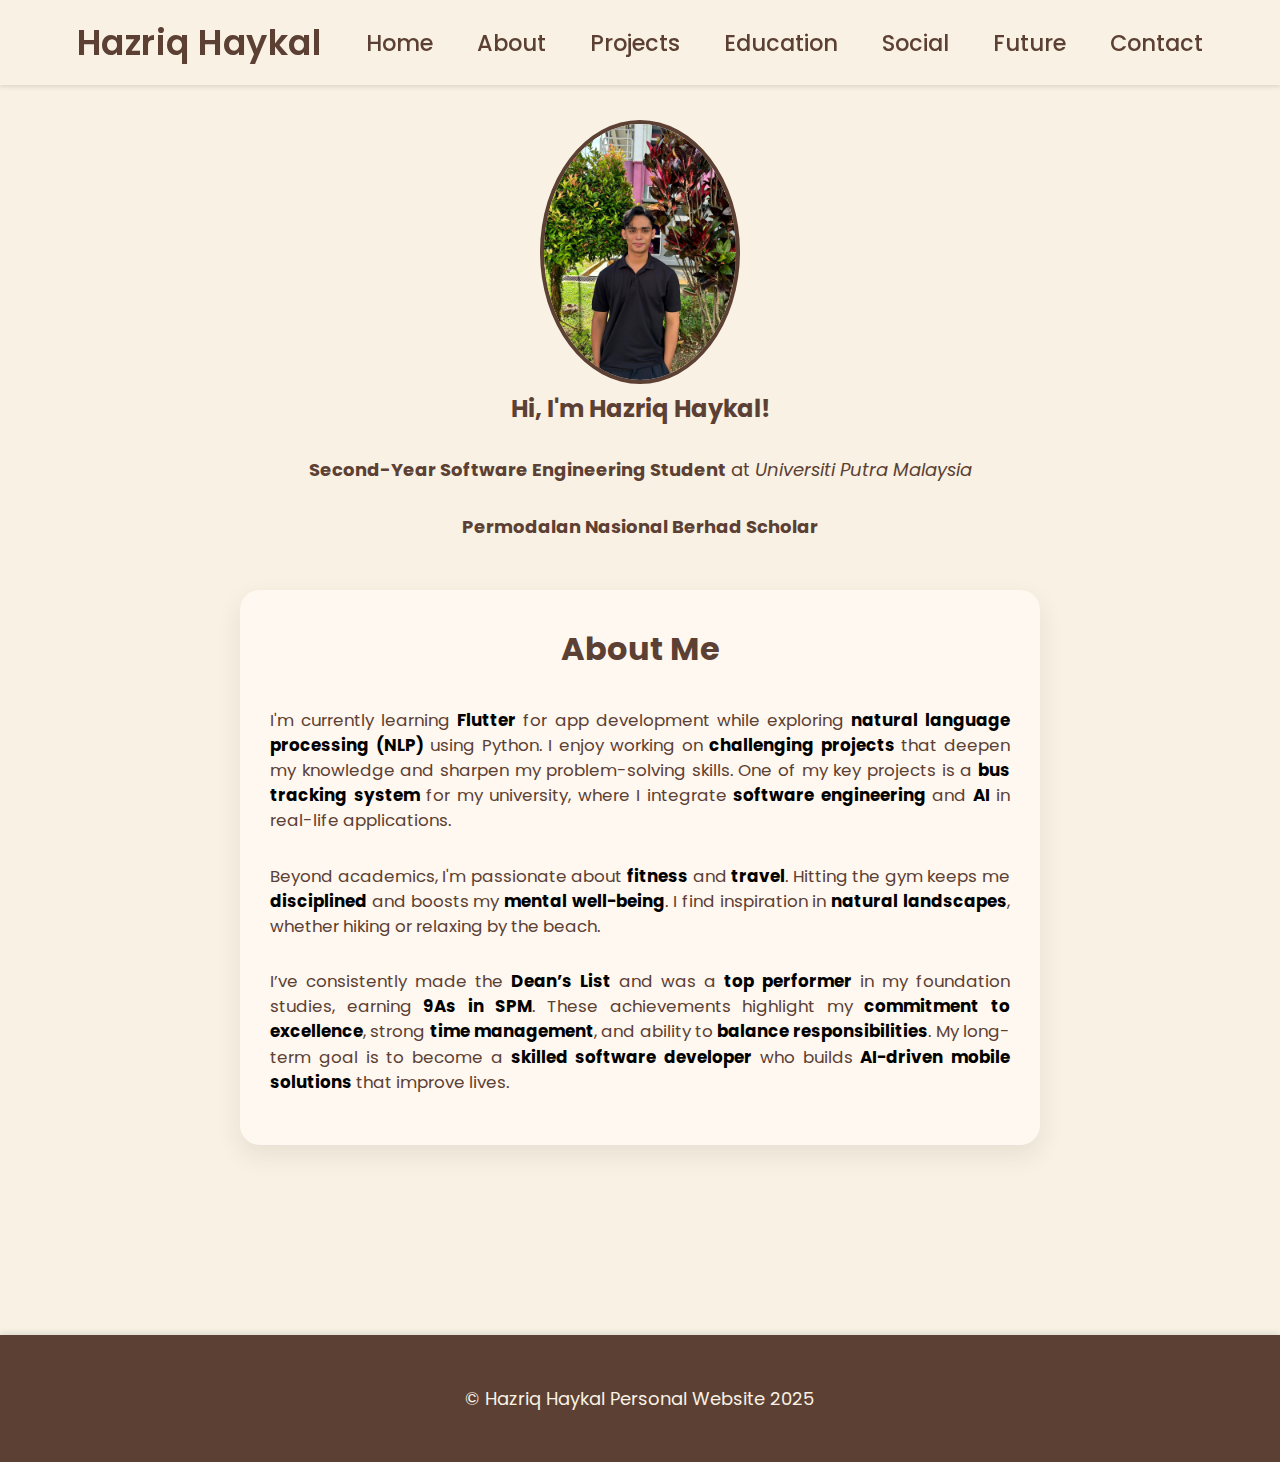
<file: index.html>
<!DOCTYPE html>
<html lang="en">
<head>
    <meta charset="UTF-8">
    <meta name="viewport" content="width=device-width, initial-scale=1.0">
    <title>Hazriq Haykal Portfolio</title>
    <link rel="stylesheet" href="styles.css">
    <link href="https://fonts.googleapis.com/css2?family=Poppins&display=swap" rel="styles.css">
<style>
    img {
    width: 200px;
    border-radius: 50%;
    margin-top: 20px;
    border: 4px solid #5c4033;
  }
  
</style>
</head>
<body>

    <header>
    <div class="logo">Hazriq Haykal</div>
    <nav>
        <a href="index.html">Home</a>
        <a href="about.html">About</a>
        <a href="Project.html">Projects</a>
        <a href="education.html">Education</a>
        <a href="social.html">Social</a>
        <a href="future.html">Future</a>
        <a href="contact.html">Contact</a>   
    </nav>
</header>
<div class="container">

    
    <img src="Hazriqpic.jpg" alt="Hazriq Haykal">
    <h2>Hi, I'm Hazriq Haykal!</h2>

    <p><strong>Second-Year Software Engineering Student</strong> at <em>Universiti Putra Malaysia</em></p>
    <p><strong>Permodalan Nasional Berhad Scholar</strong></p>
    <div class="about">
    <h3>About Me</h3>
    <p>I'm currently learning <em>Flutter</em> for app development while exploring <em>natural language processing (NLP)</em> using Python. I enjoy working on <em>challenging projects</em> that deepen my knowledge and sharpen my problem-solving skills. One of my key projects is a <em>bus tracking system</em> for my university, where I integrate <em>software engineering</em> and <em>AI</em> in real-life applications.</p>

    <p>Beyond academics, I'm passionate about <em>fitness</em> and <em>travel</em>. Hitting the gym keeps me <em>disciplined</em> and boosts my <em>mental well-being</em>. I find inspiration in <em>natural landscapes</em>, whether hiking or relaxing by the beach.</p>

    <p>I’ve consistently made the <em>Dean’s List</em> and was a <em>top performer</em> in my foundation studies, earning <em>9As in SPM</em>. These achievements highlight my <em>commitment to excellence</em>, strong <em>time management</em>, and ability to <em>balance responsibilities</em>. My long-term goal is to become a <em>skilled software developer</em> who builds <em>AI-driven mobile solutions</em> that improve lives.</p>
</div>
</div>

    <footer class="footer">
        <p>© Hazriq Haykal Personal Website 2025</p>
    </footer>

</body>
</html>
</file>
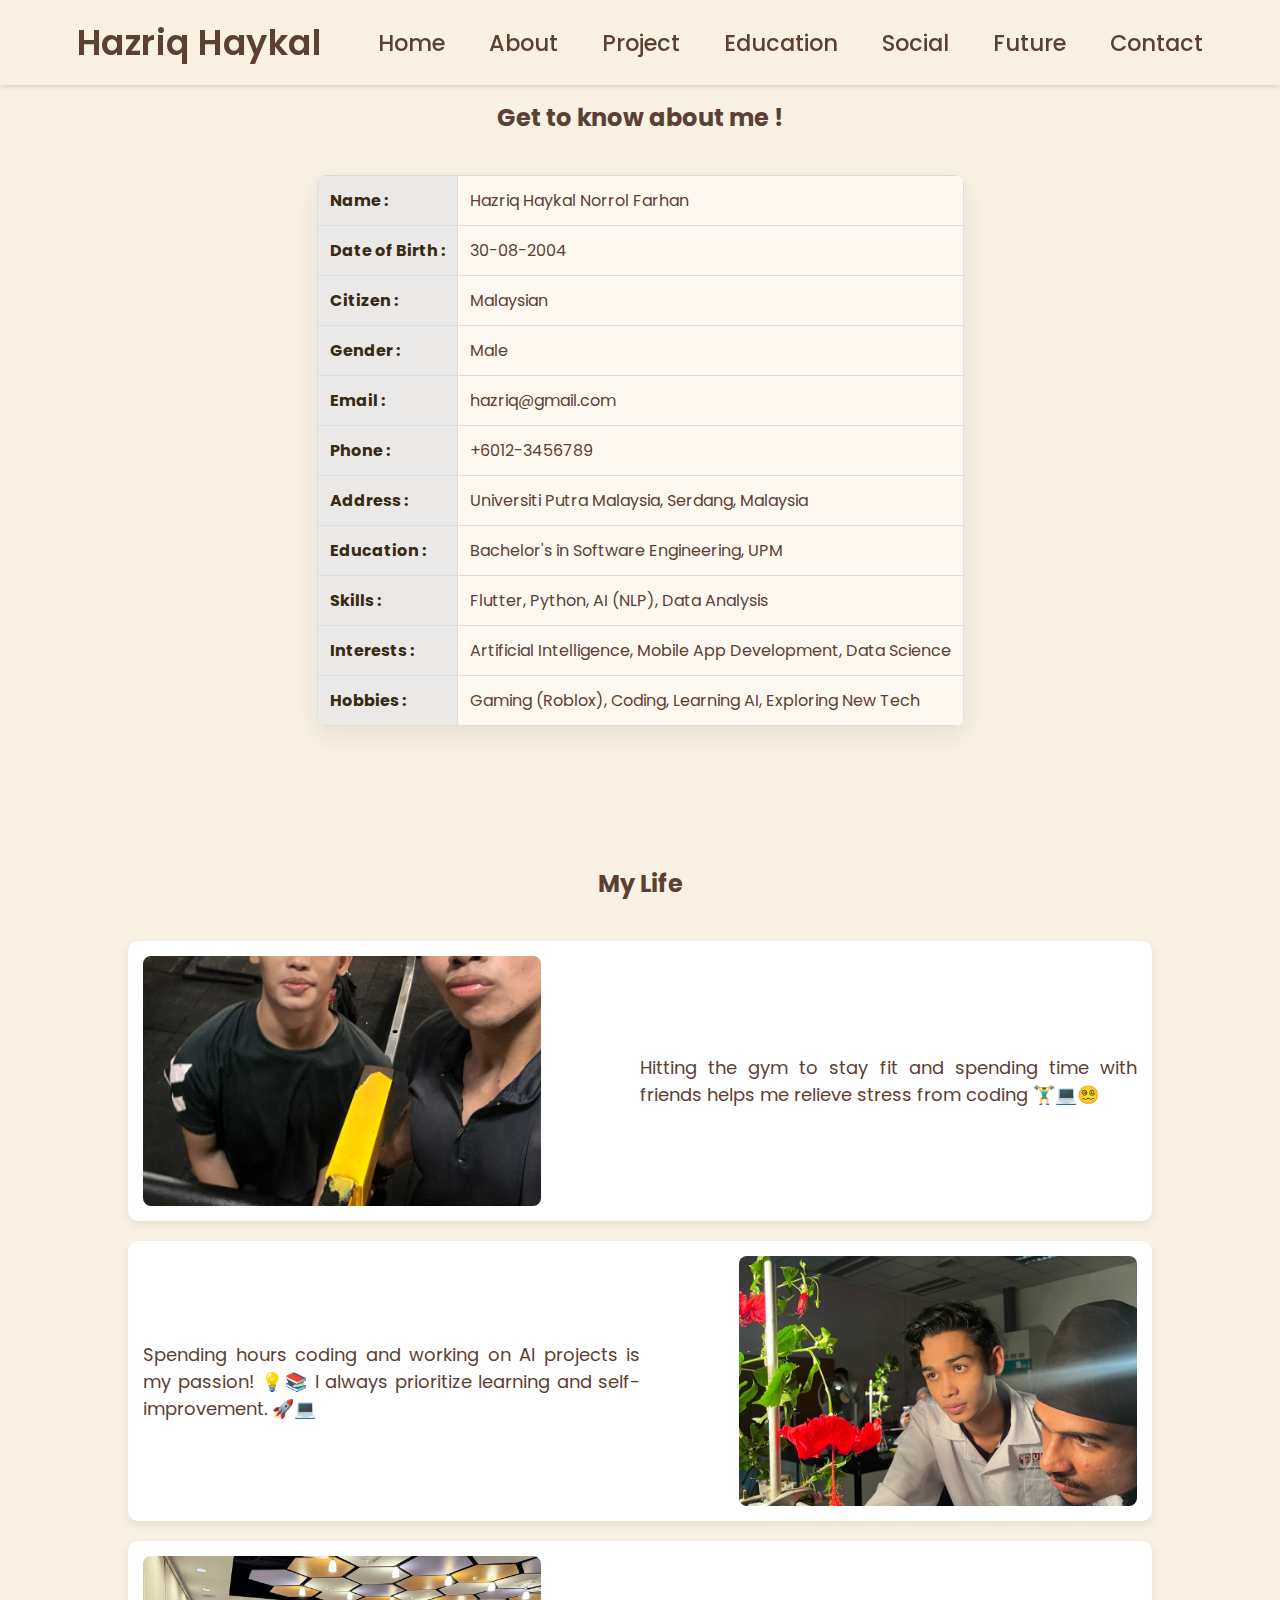
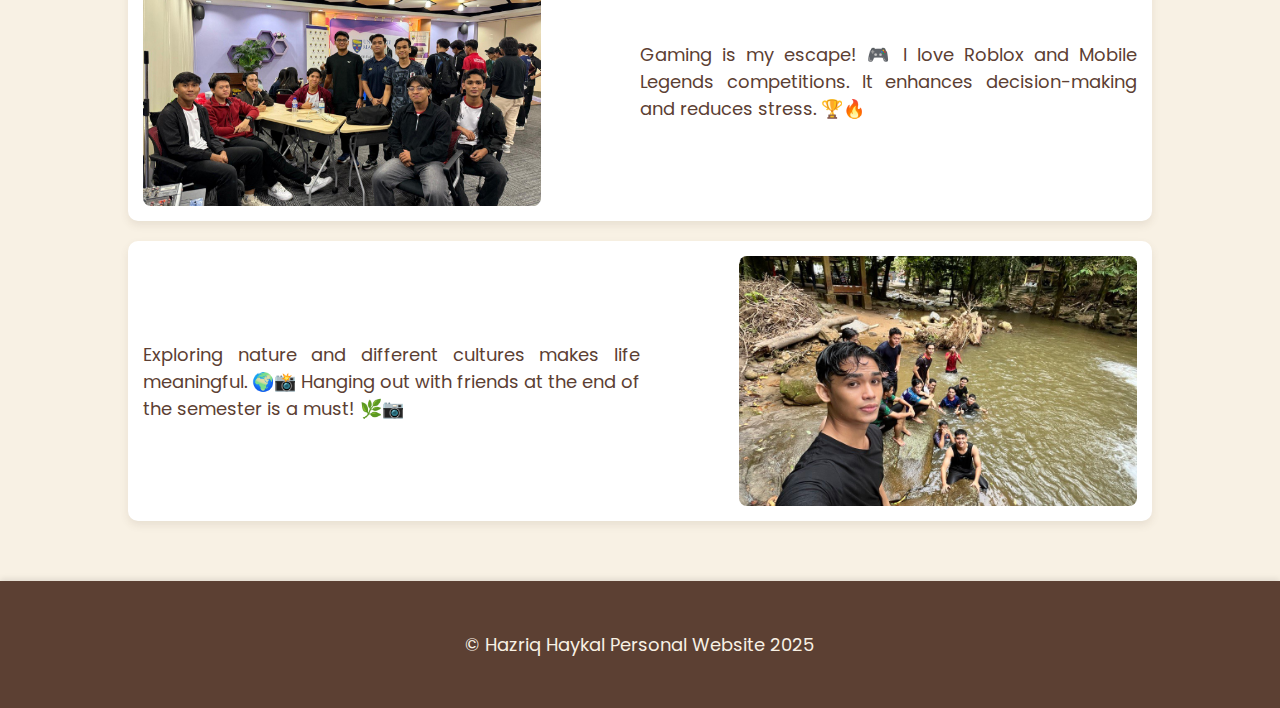
<file: about.html>
<!DOCTYPE html>
<html lang="en">
<head>
    <meta charset="UTF-8">
    <meta name="viewport" content="width=device-width, initial-scale=1.0">
    <title>About</title>
    <link rel="stylesheet" href="styles.css">
    <link href="https://fonts.googleapis.com/css2?family=Poppins&display=swap" rel="stylesheet">

</head>

<header>
    <a href="index.html" class="logo">Hazriq Haykal</a>
    <nav>
            <a href="index.html">Home</a>
            <a href="about.html">About</a>
            <a href="Project.html">Project</a>
            <a href="education.html">Education</a>
            <a href="Experiences.html">Social</a>
            <a href="future.html">Future</a>
            <a href="contact.html">Contact</a>  
    </nav>
</header>

<div class="container">
    <h2>Get to know about me !</h2>
<table>
    <tr><th>Name :</th><td>Hazriq Haykal Norrol Farhan</td></tr>
    <tr><th>Date of Birth :</th><td>30-08-2004</td></tr>
    <tr><th>Citizen :</th><td>Malaysian</td></tr>
    <tr><th>Gender :</th><td>Male</td></tr>
    <tr><th>Email :</th><td>hazriq@gmail.com</td></tr>
    <tr><th>Phone :</th><td>+6012-3456789</td></tr>
    <tr><th>Address :</th><td>Universiti Putra Malaysia, Serdang, Malaysia</td></tr>
    <tr><th>Education :</th><td>Bachelor's in Software Engineering, UPM</td></tr>
    <tr><th>Skills :</th><td>Flutter, Python, AI (NLP), Data Analysis</td></tr>
    <tr><th>Interests :</th><td>Artificial Intelligence, Mobile App Development, Data Science</td></tr>
    <tr><th>Hobbies :</th><td>Gaming (Roblox), Coding, Learning AI, Exploring New Tech</td></tr>
</table>
</div>
<h2>My Life</h2>
<div class="life-section">
    <div class="life-item">
        <img src="gym.jpg" alt="Workout" width="400" height="250">
        <p>Hitting the gym to stay fit and spending time with friends helps me relieve stress from coding 🏋️‍♂️💻😵‍💫</p>
    </div>
    <div class="life-item">
        <img src="studying.jpg" alt="Coding" width="300" height="250">
        <p>Spending hours coding and working on AI projects is my passion! 💡📚 I always prioritize learning and self-improvement. 🚀💻</p>
    </div>
    <div class="life-item">
        <img src="gaming.jpg" alt="Gaming" width="300" height="250">
        <p>Gaming is my escape! 🎮 I love Roblox and Mobile Legends competitions. It enhances decision-making and reduces stress. 🏆🔥</p>
    </div>
    <div class="life-item">
        <img src="travel.jpg" alt="Travel" width="300" height="250">
        <p>Exploring nature and different cultures makes life meaningful. 🌍📸 Hanging out with friends at the end of the semester is a must! 🌿📷</p>
    </div>
</div>

<footer class="footer">
    <p>© Hazriq Haykal Personal Website 2025</p>
</footer>

</body>
</html>
</file>
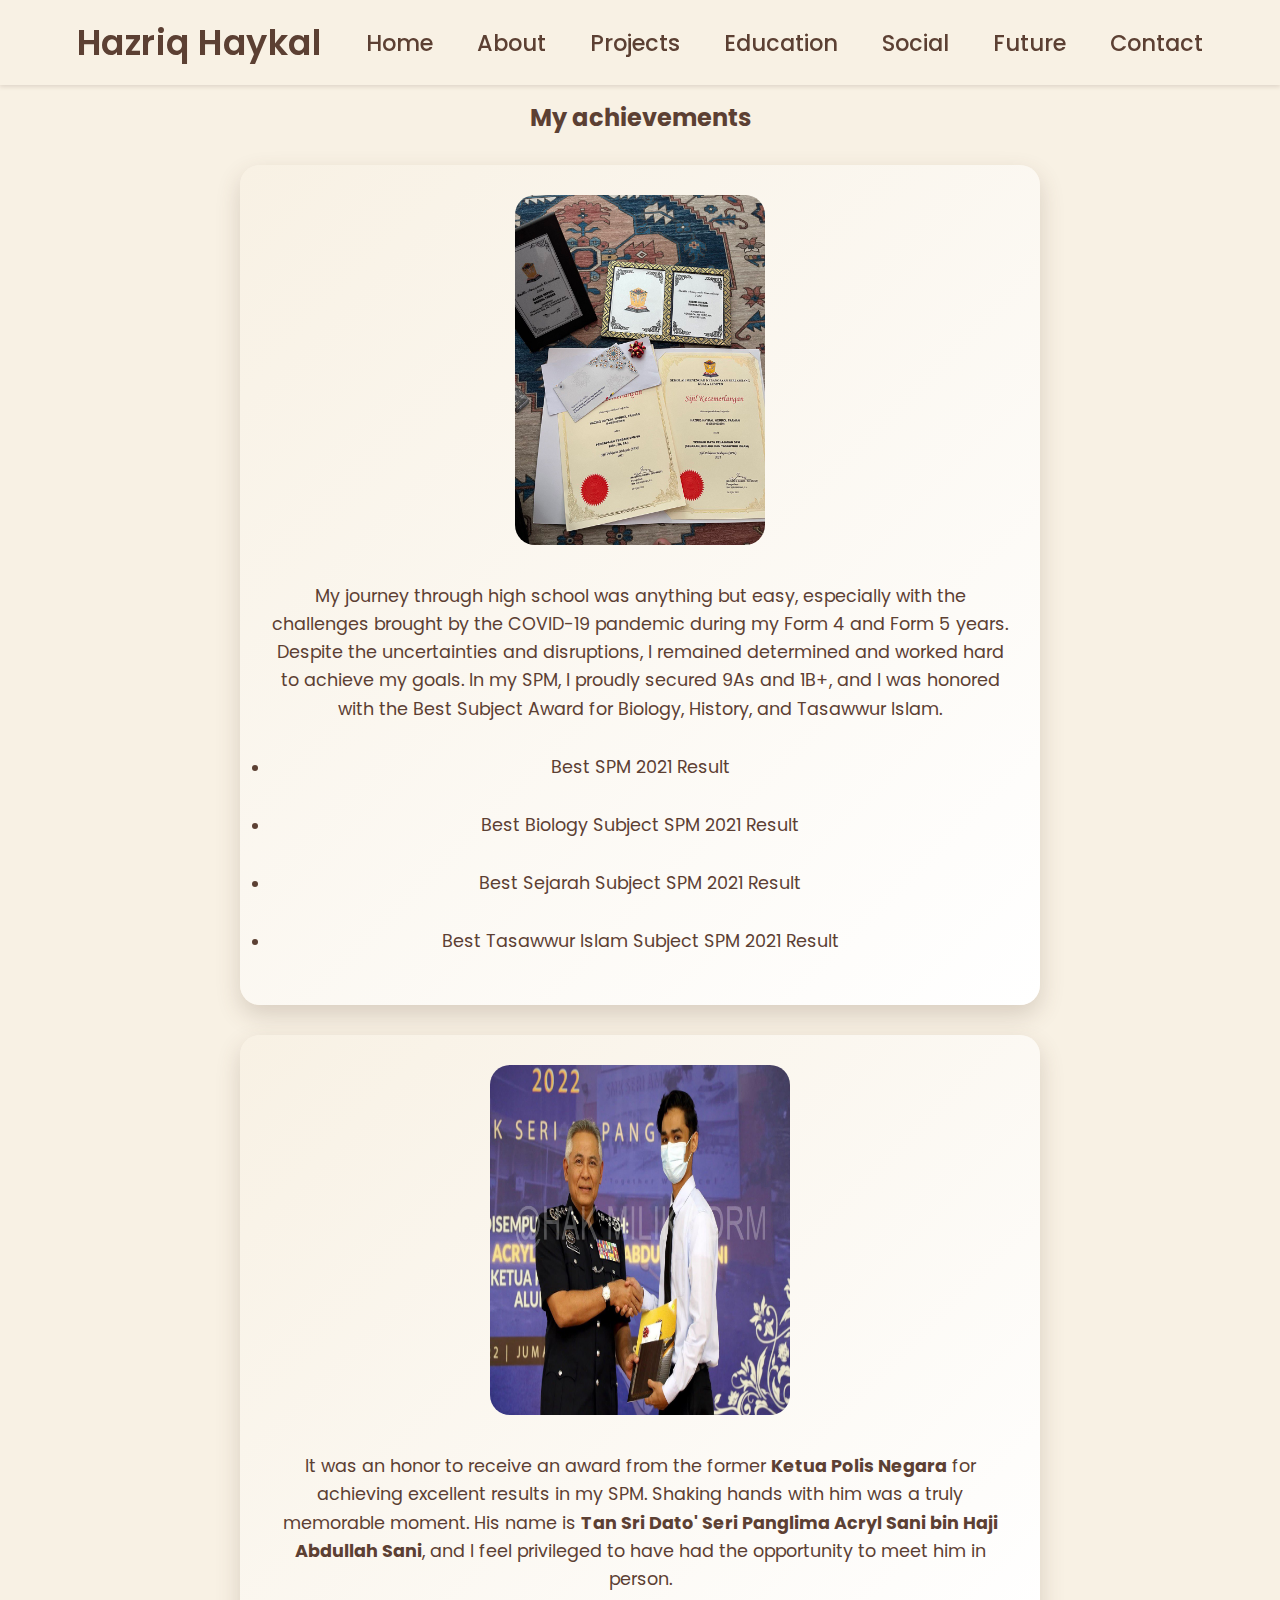
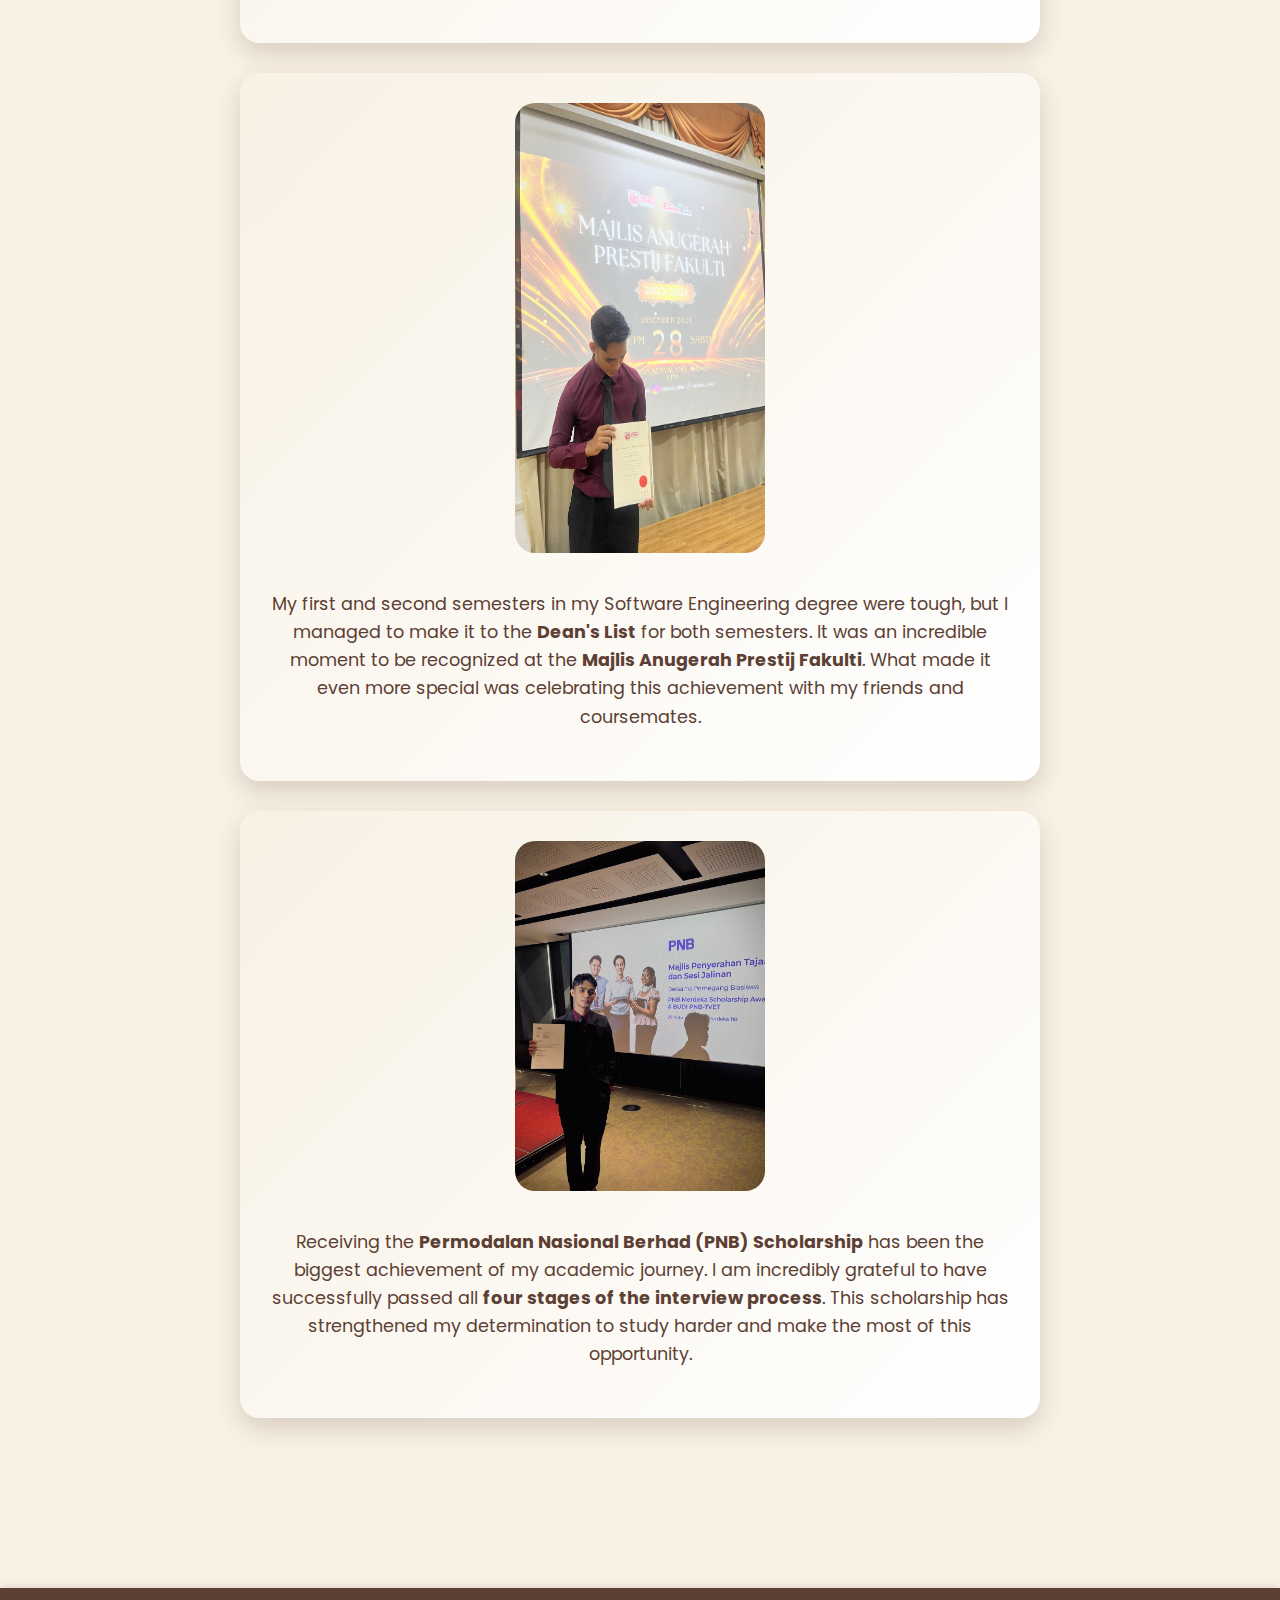
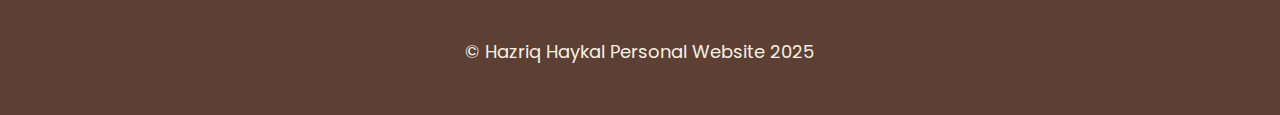
<file: Achievement.html>
<!DOCTYPE html>
<html lang="en">
<head>
  <meta charset="UTF-8" />
  <meta name="viewport" content="width=device-width, initial-scale=1.0" />
  <title>Achievement</title>
  <link href="https://fonts.googleapis.com/css2?family=Poppins:wght@300;400;500;600&display=swap" rel="stylesheet">
  <link rel="stylesheet" href="styles.css" />
</head>
<body>

  <header>
    <a href="index.html" class="logo">Hazriq Haykal</a>
    <nav>
      <a href="index.html">Home</a>
      <a href="about.html">About</a>
      <a href="Project.html">Projects</a>
      <a href="education.html">Education</a>
      <a href="social.html">Social</a>
      <a href="future.html">Future</a>
      <a href="contact.html">Contact</a>   
    </nav>
  </header>

  <div class="container">
    <h2>My achievements</h2>
    <div class="future">
      <img src="spm.jg.jpg" width="250" height="350" alt="Spm" />
      <p>My journey through high school was anything but easy, especially with the challenges brought by the COVID-19 pandemic during my Form 4 and Form 5 years. Despite the uncertainties and disruptions, I remained determined and worked hard to achieve my goals. In my SPM, I proudly secured 9As and 1B+, and I was honored with the Best Subject Award for Biology, History, and Tasawwur Islam.</p>
      <ul>
        <li><p>Best SPM 2021 Result</p></li>
        <li><p>Best Biology Subject SPM 2021 Result</p></li>
        <li><p>Best Sejarah Subject SPM 2021 Result</p></li>
        <li><p>Best Tasawwur Islam Subject SPM 2021 Result</p></li>
      </ul>
    </div>

    <div class="future">
      <img src="polisspm.jpg" width="300" height="350" alt="Polis SPM" />
      <p>It was an honor to receive an award from the former <strong>Ketua Polis Negara</strong> for achieving excellent results in my SPM. Shaking hands with him was a truly memorable moment. His name is <strong>Tan Sri Dato' Seri Panglima Acryl Sani bin Haji Abdullah Sani</strong>, and I feel privileged to have had the opportunity to meet him in person.</p>
    </div>

    <div class="future">
      <img src="mpg.jpg" width="250" height="450" alt="MPG" />
      <p>My first and second semesters in my Software Engineering degree were tough, but I managed to make it to the <strong>Dean's List</strong> for both semesters. It was an incredible moment to be recognized at the <strong>Majlis Anugerah Prestij Fakulti</strong>. What made it even more special was celebrating this achievement with my friends and coursemates.</p>
    </div>

    <div class="future">
      <img src="pnb.jpg" width="250" height="350" alt="PNB" />
      <p>Receiving the <strong>Permodalan Nasional Berhad (PNB) Scholarship</strong> has been the biggest achievement of my academic journey. I am incredibly grateful to have successfully passed all <strong>four stages of the interview process</strong>. This scholarship has strengthened my determination to study harder and make the most of this opportunity.</p>
    </div>
  </div>

  <footer class="footer">
    <p>© Hazriq Haykal Personal Website 2025</p>
  </footer>

</body>
</html>
</file>
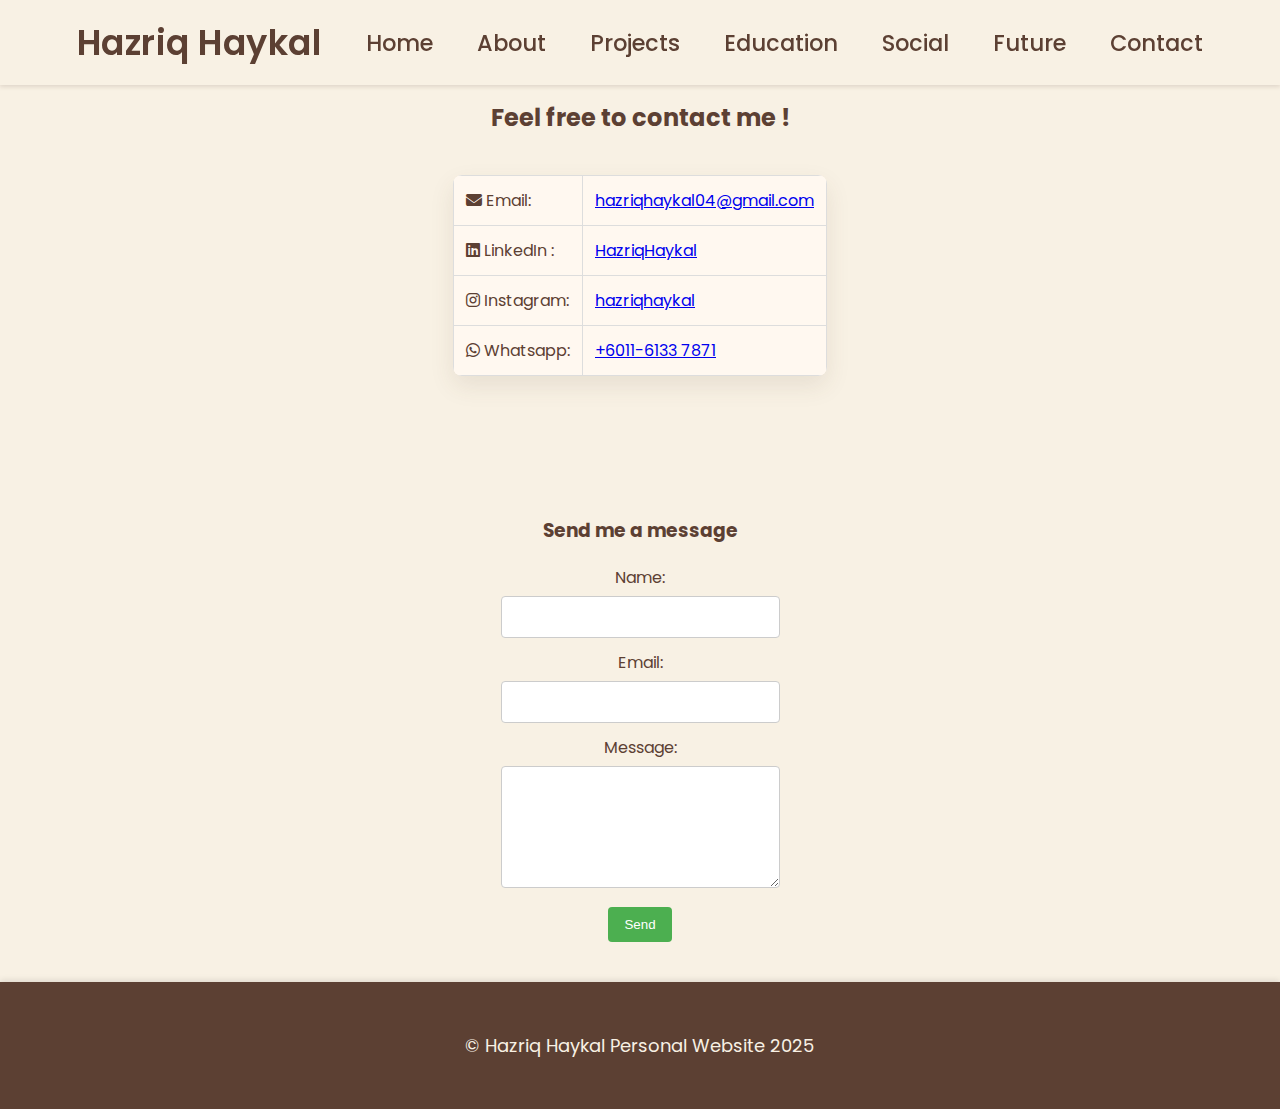
<file: contact.html>
<!DOCTYPE html>
<html lang="en">
<head>
    <meta charset="UTF-8">
    <title>Contact Me</title>
    <link rel="stylesheet" href="styles.css">
    <link href="https://fonts.googleapis.com/css2?family=Poppins&display=swap" rel="stylesheet">
    <link rel="stylesheet" href="https://cdnjs.cloudflare.com/ajax/libs/font-awesome/6.5.0/css/all.min.css">


</head>
<body>
    <header>
        <a href="index.html" class="logo">Hazriq Haykal</a>
        <nav>
            <a href="index.html">Home</a>
            <a href="about.html">About</a>
            <a href="Project.html">Projects</a>
            <a href="education.html">Education</a>
            <a href="social.html">Social</a>
            <a href="future.html">Future</a>
            <a href="contact.html">Contact</a>   
        </nav>
    </header>
    <div class="container">
    <h2>Feel free to contact me !</h2>
    <table>
        <tr>
            <tr>
                <td><i class="fas fa-envelope"></i> Email:</td>
                <td><a href="mailto:hazriqhaykal04@gmail.com">hazriqhaykal04@gmail.com</a></td>
              </tr>
              
            </td>
        </tr>
        <tr>
            <td><i class="fab fa-linkedin"></i> LinkedIn :</td>
            <td><a href="https://www.linkedin.com/in/hazriq-haykal-251a32294" target="_blank">HazriqHaykal</a></td>
        </tr>
        <tr>
            <td><i class="fab fa-instagram"></i> Instagram:</td>
            <td><a href="https://www.instagram.com/hazriqhaykal" target="_blank">hazriqhaykal</a></td>
        </tr>
        <tr>
            <td><i class="fab fa-whatsapp"></i> Whatsapp:</td>
            <td><a href="https://wa.me/601161337871" target="_blank">+6011-6133 7871</a></td>
        </tr>
    </table>
    </div>

    <h3>Send me a message</h3>
<form action="mailto:hazriqhaykal04@gmail.com" method="post" enctype="text/plain" class="contact-form">
    <label for="name">Name:</label><br>
    <input type="text" id="name" name="name" required><br>

    <label for="email">Email:</label><br>
    <input type="email" id="email" name="email" required><br>

    <label for="message">Message:</label><br>
    <textarea id="message" name="message" rows="5" required></textarea><br>

    <input type="submit" value="Send">
</form>

    
    <footer class="footer">
        <p>© Hazriq Haykal Personal Website 2025</p>
    </footer>

</body>
</html>
</file>
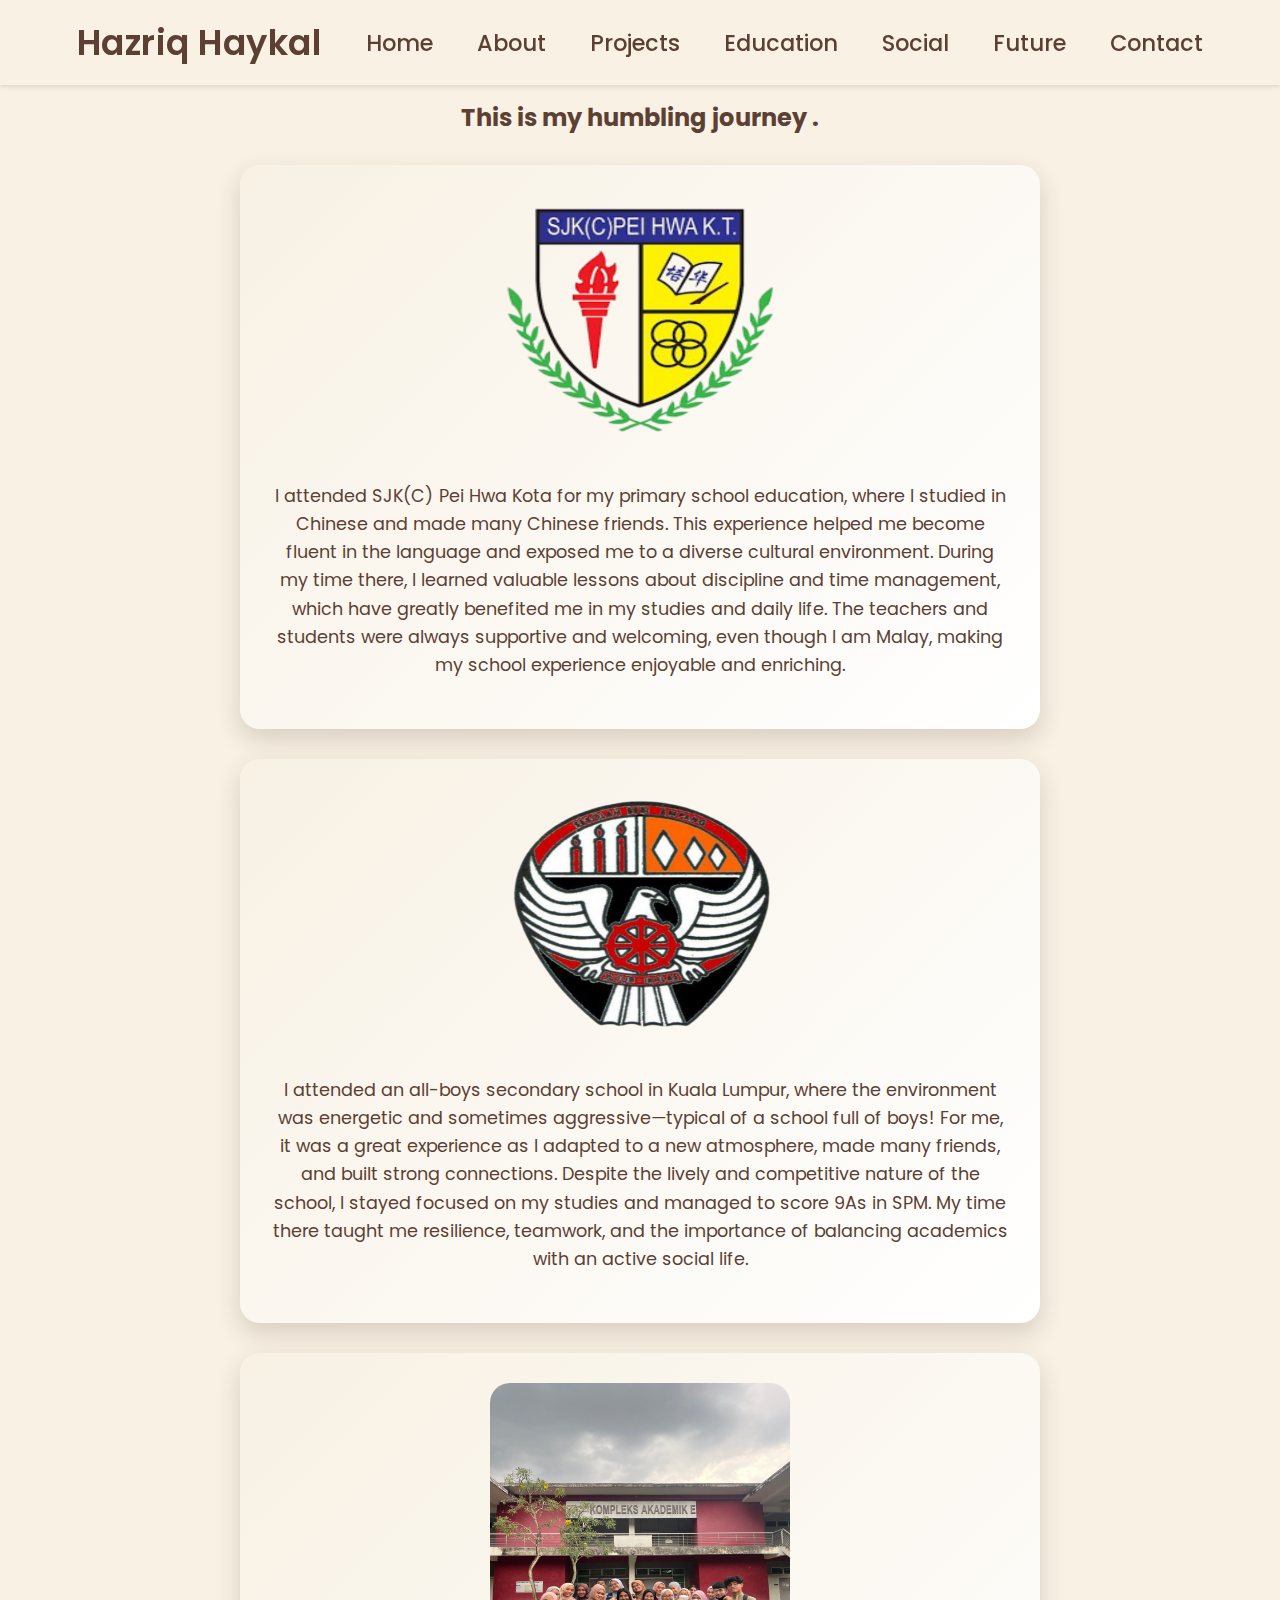
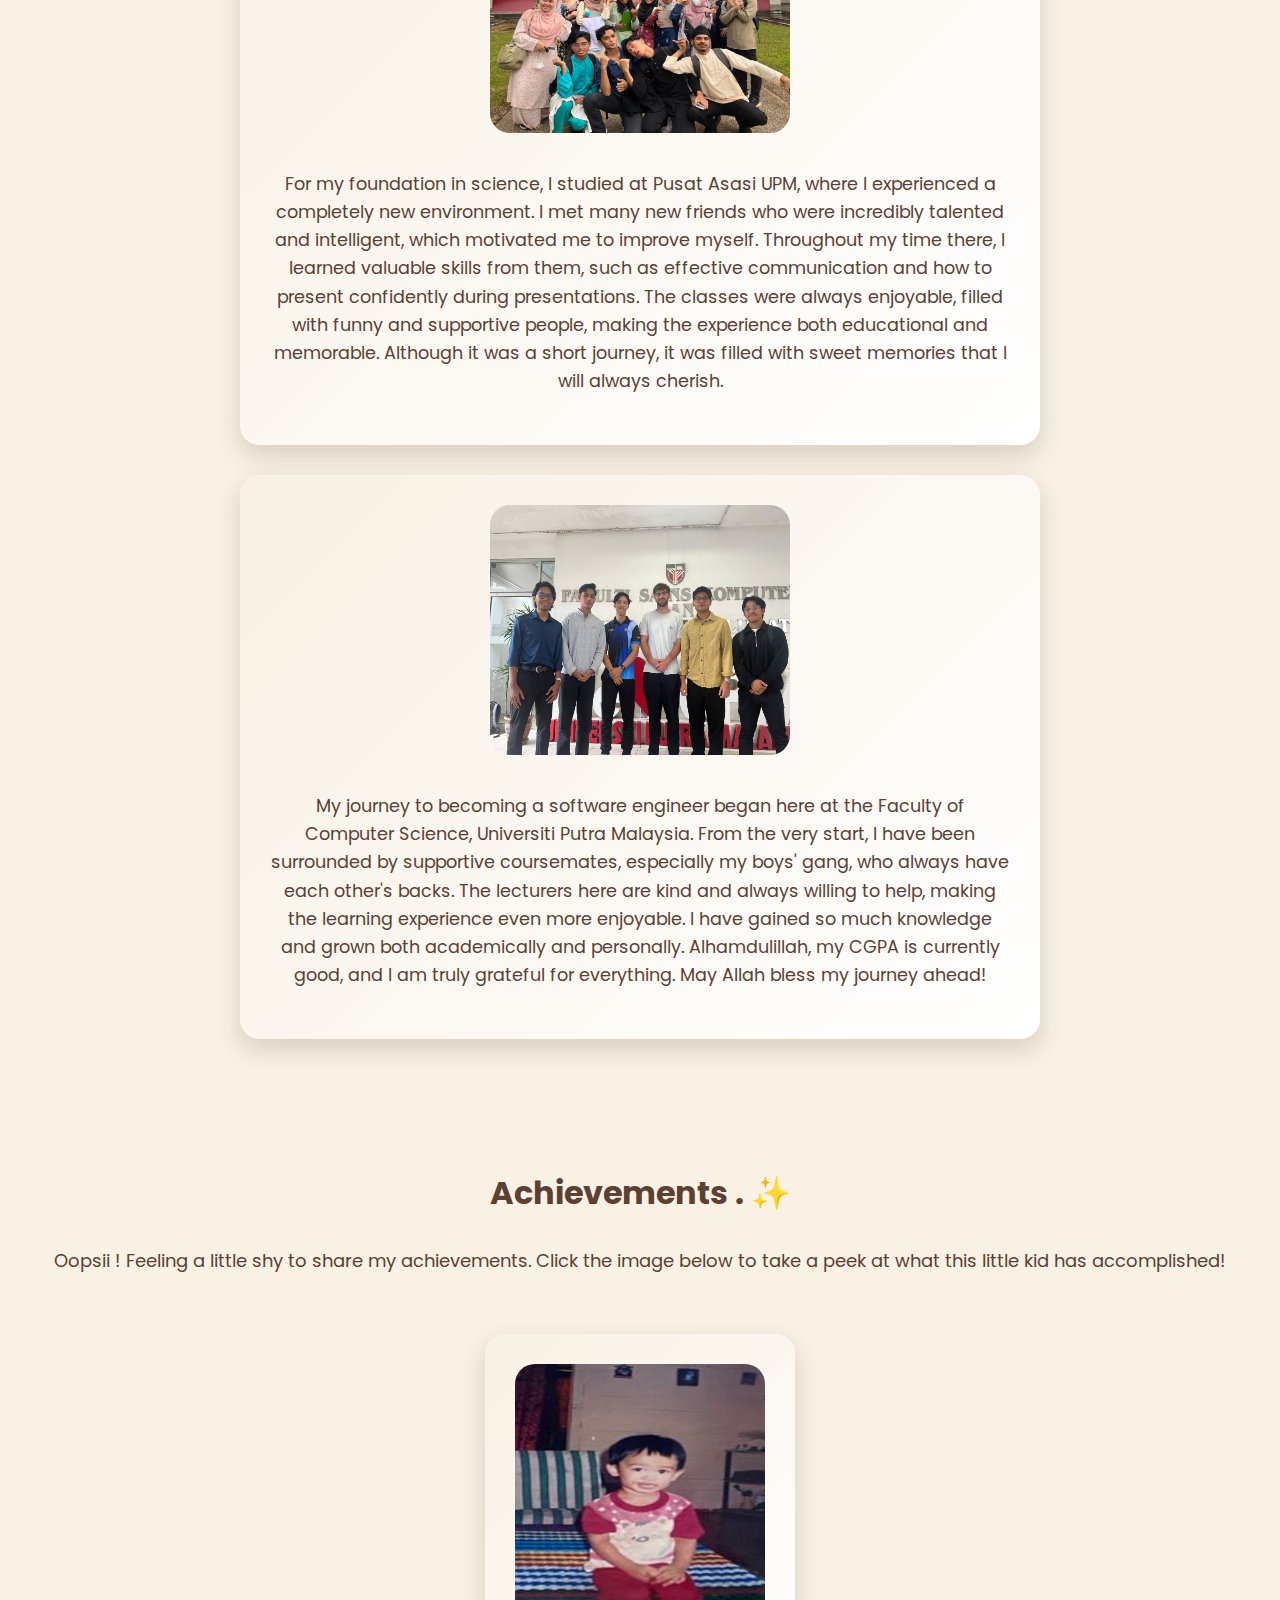
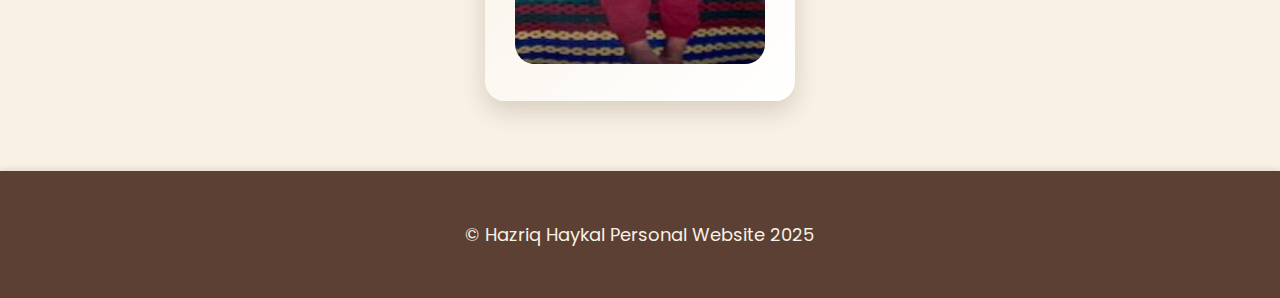
<file: education.html>
<!DOCTYPE html>
<html lang="en">
<head>
    <meta charset="UTF-8">
    <meta name="viewport" content="width=device-width, initial-scale=1.0">
    <title>Education</title>
    <link rel="stylesheet" href="styles.css">
    <link href="https://fonts.googleapis.com/css2?family=Poppins&display=swap" rel="stylesheet">

</head>
<body>
    <header>
        <a href="index.html" class="logo">Hazriq Haykal</a>
        <nav>
            <a href="index.html">Home</a>
            <a href="about.html">About</a>
            <a href="Project.html">Projects</a>
            <a href="education.html">Education</a>
            <a href="social.html">Social</a>
            <a href="future.html">Future</a>
            <a href="contact.html">Contact</a>   
        </nav>
    </header>

    <div class="container">
        <h2>This is my humbling journey . </h2>
        <div class="future">
            <img src="peihwa2.png" alt="Primary School" width="300" height="250">
            <p>I attended SJK(C) Pei Hwa Kota for my primary school education, where I studied in Chinese and made many Chinese friends. This experience helped me become fluent in the language and exposed me to a diverse cultural environment. During my time there, I learned valuable lessons about discipline and time management, which have greatly benefited me in my studies and daily life. The teachers and students were always supportive and welcoming, even though I am Malay, making my school experience enjoyable and enriching.</p>
        </div>
        <div class="future">
            <img src="ampang.png" alt="Secondary School" width="300" height="250">
            <p>I attended an all-boys secondary school in Kuala Lumpur, where the environment was energetic and sometimes aggressive—typical of a school full of boys! For me, it was a great experience as I adapted to a new atmosphere, made many friends, and built strong connections. Despite the lively and competitive nature of the school, I stayed focused on my studies and managed to score 9As in SPM. My time there taught me resilience, teamwork, and the importance of balancing academics with an active social life.</p>
        </div>
        <div class="future">
            <img src="asasi.jpg" alt="Foundation" width="300" height="350">
            <p>For my foundation in science, I studied at Pusat Asasi UPM, where I experienced a completely new environment. I met many new friends who were incredibly talented and intelligent, which motivated me to improve myself. Throughout my time there, I learned valuable skills from them, such as effective communication and how to present confidently during presentations. The classes were always enjoyable, filled with funny and supportive people, making the experience both educational and memorable. Although it was a short journey, it was filled with sweet memories that I will always cherish.</p>
        </div>
        <div class="future">
            <img src="degree.jpg" alt="Degree" width="300" height="250">
            <p>My journey to becoming a software engineer began here at the Faculty of Computer Science, Universiti Putra Malaysia. From the very start, I have been surrounded by supportive coursemates, especially my boys' gang, who always have each other's backs. The lecturers here are kind and always willing to help, making the learning experience even more enjoyable. I have gained so much knowledge and grown both academically and personally. Alhamdulillah, my CGPA is currently good, and I am truly grateful for everything. May Allah bless my journey ahead!</p>

        </div>
    </div>

    <h1>Achievements . ✨</h1>
    <p>Oopsii ! Feeling a little shy to share my achievements. Click the image below to take a peek at what this little kid has accomplished!</p>
    <div class="future">
    <a href="Achievement.html">
        <img src="kid(2).jpg" width="250" height="300" alt="Kid Image">
    </a>
    </div>
    <footer class="footer">
        <p>© Hazriq Haykal Personal Website 2025</p>
    </footer>
</body>
</html>
</file>
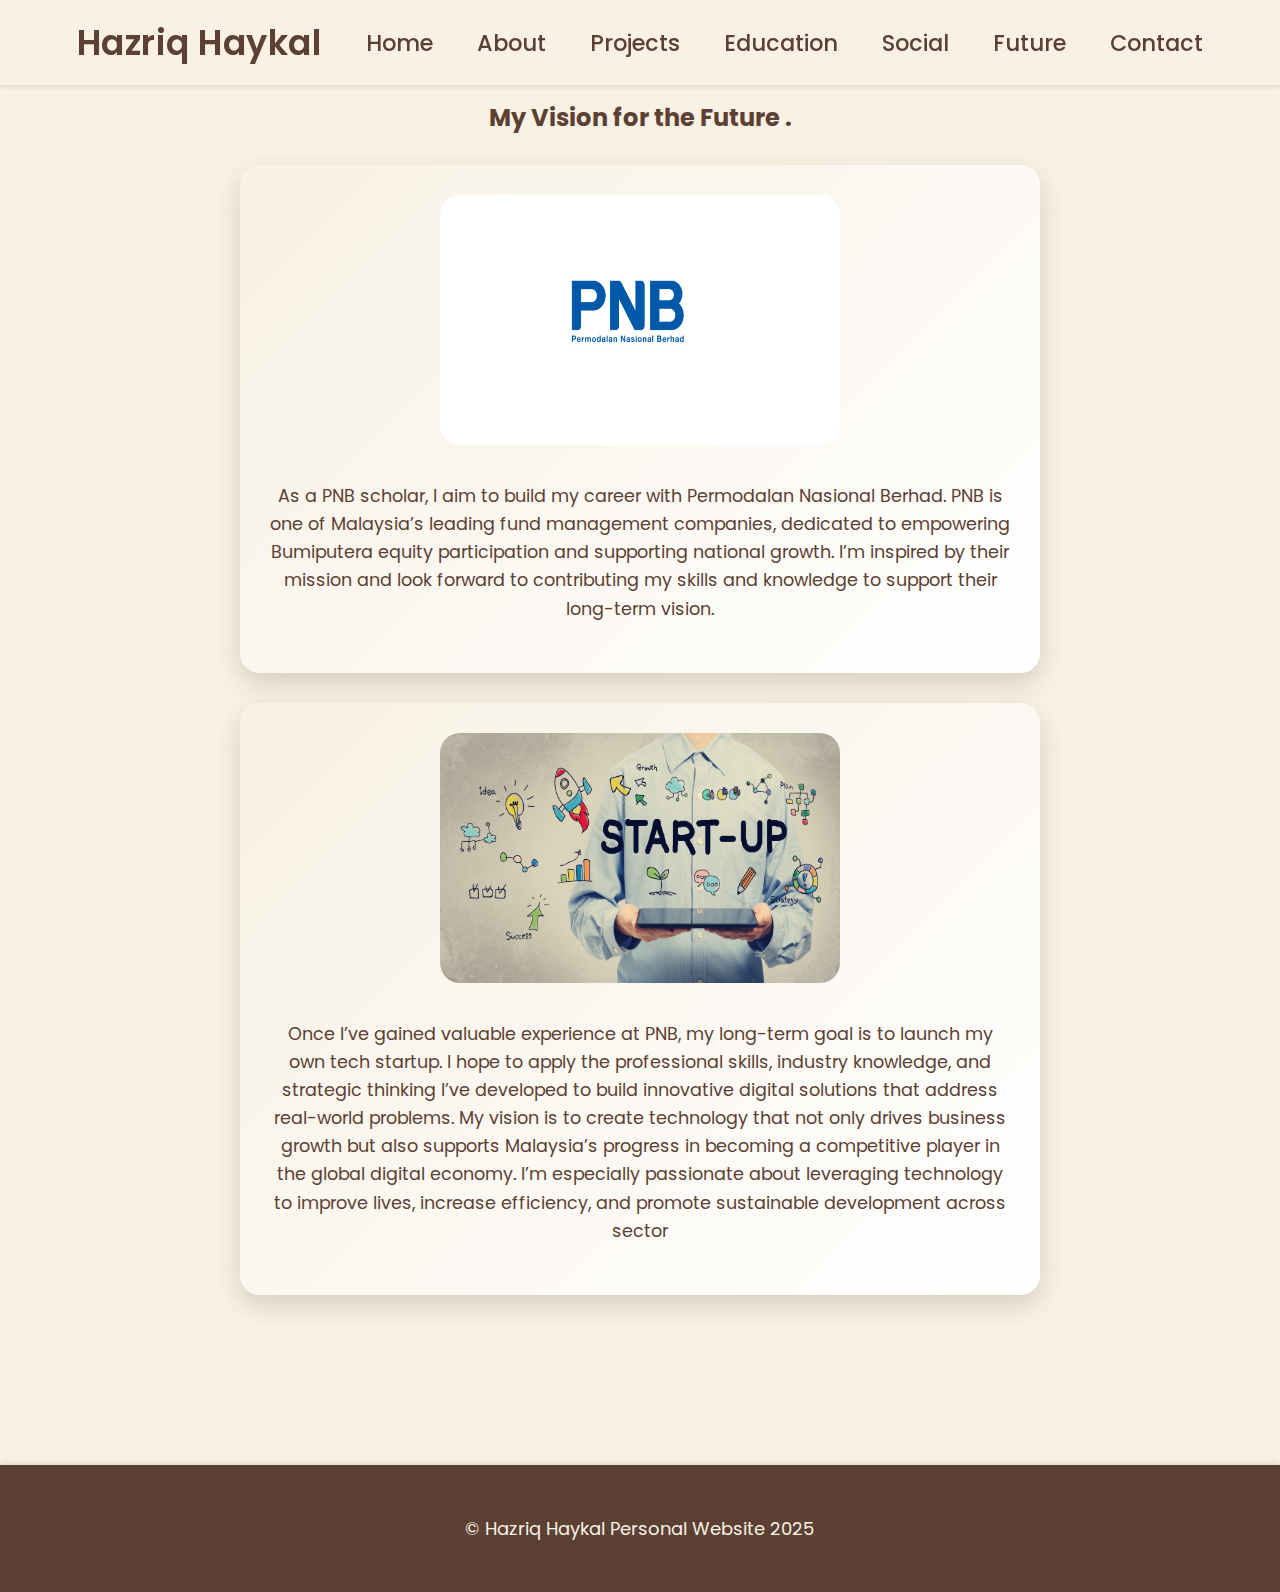
<file: future.html>
<!DOCTYPE html>
<html lang="en">
<head>
    <meta charset="UTF-8">
    <meta name="viewport" content="width=device-width, initial-scale=1.0">
    <title>Future</title>
    <link rel="stylesheet" href="styles.css">
    <link href="https://fonts.googleapis.com/css2?family=Poppins&display=swap" rel="stylesheet">
</head>
<body>
    <header>
        <a href="index.html" class="logo">Hazriq Haykal</a>
        <nav>
            <a href="index.html">Home</a>
            <a href="about.html">About</a>
            <a href="Project.html">Projects</a>
            <a href="education.html">Education</a>
            <a href="social.html">Social</a>
            <a href="future.html">Future</a>
            <a href="contact.html">Contact</a>   
        </nav>
    </header>

    <div class="container">
        <h2>My Vision for the Future .</h2>
        <div class="future">
            <img src="pnblogo.jpeg" alt="PNB logo" width="400" height="250">
            <p>As a PNB scholar, I aim to build my career with Permodalan Nasional Berhad. PNB is one of Malaysia’s leading fund management companies, dedicated to empowering Bumiputera equity participation and supporting national growth. I’m inspired by their mission and look forward to contributing my skills and knowledge to support their long-term vision.</p>
        </div>
        <div class="future">
            <img src="startup.jpeg" alt="start-up " width="400" height="250">
            <p>Once I’ve gained valuable experience at PNB, my long-term goal is to launch my own tech startup. I hope to apply the professional skills, industry knowledge, and strategic thinking I’ve developed to build innovative digital solutions that address real-world problems. My vision is to create technology that not only drives business growth but also supports Malaysia’s progress in becoming a competitive player in the global digital economy. I’m especially passionate about leveraging technology to improve lives, increase efficiency, and promote sustainable development across sector</p>
        </div>
    </div>

    <footer class="footer">
        <p>© Hazriq Haykal Personal Website 2025</p>
    </footer>
</body>
</html>
</file>
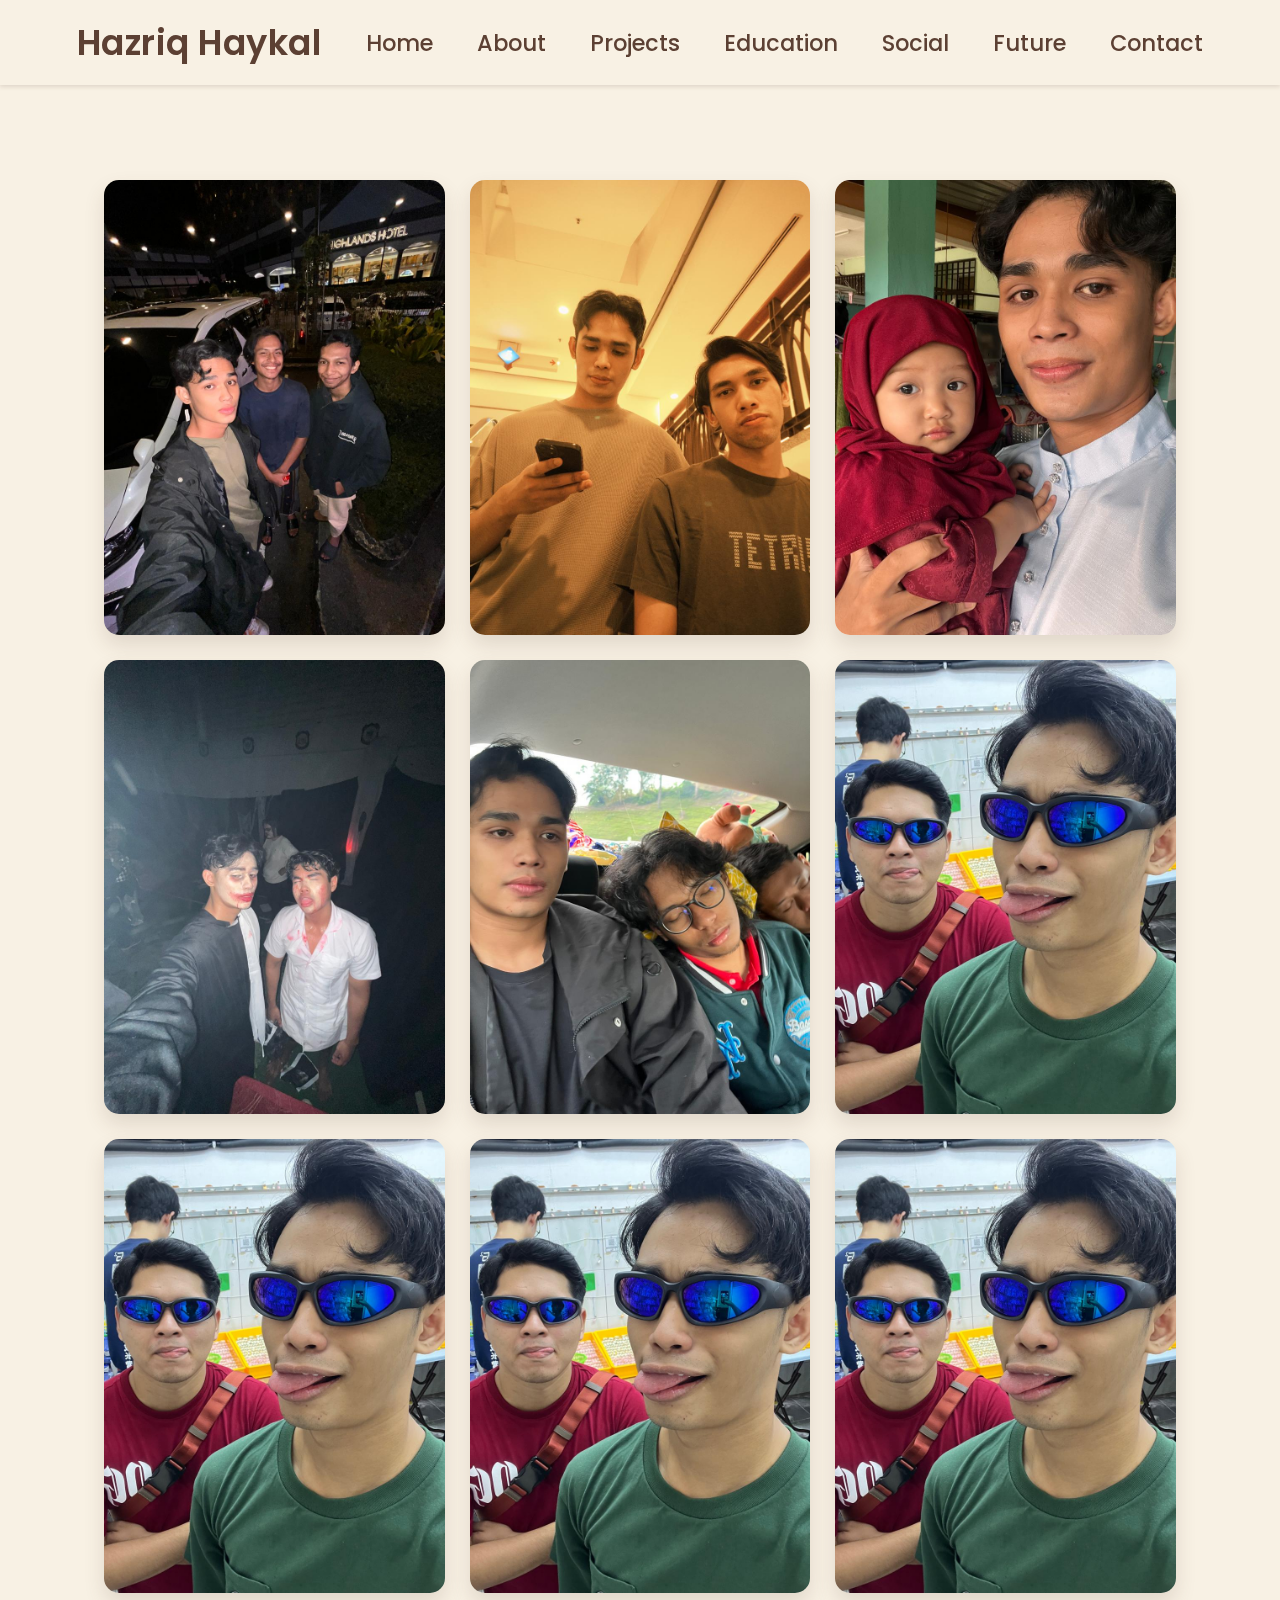
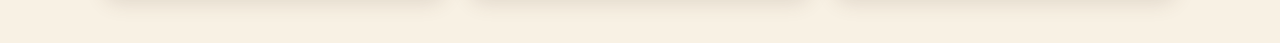
<file: gallery.html>
<html lang="en">
<head>
    <meta charset="UTF-8">
    <meta name="viewport" content="width=device-width, initial-scale=1.0">
    <title>My Gallery</title>
    <link rel="stylesheet" href="styles.css">
    <link href="https://fonts.googleapis.com/css2?family=Poppins&display=swap" rel="stylesheet">

</head>
<body>
    <header>
        <a href="index.html" class="logo">Hazriq Haykal</a>
        <nav>
          <a href="index.html">Home</a>
          <a href="about.html">About</a>
          <a href="Project.html">Projects</a>
          <a href="education.html">Education</a>
          <a href="social.html">Social</a>
          <a href="future.html">Future</a>
          <a href="contact.html">Contact</a>   
        </nav>
      </header>

      <section class="gallery">
        <div class="gallery-grid">
          <img src="gallery1.jpg" alt="Gallery Image 1">
          <img src="gallery9.jpg" alt="Gallery Image 2">
          <img src="gallery2.jpg" alt="Gallery Image 3">
          <img src="gallery3.jpg" alt="Gallery Image 4">
          <img src="gallery4.jpg" alt="Gallery Image 5">
          <img src="gallery5.jpg" alt="Gallery Image 5">
          <img src="gallery5.jpg" alt="Gallery Image 5">
          <img src="gallery5.jpg" alt="Gallery Image 5">
          <img src="gallery5.jpg" alt="Gallery Image 5">


        </div>
      </section>
      
    
</body>
</html>
</file>
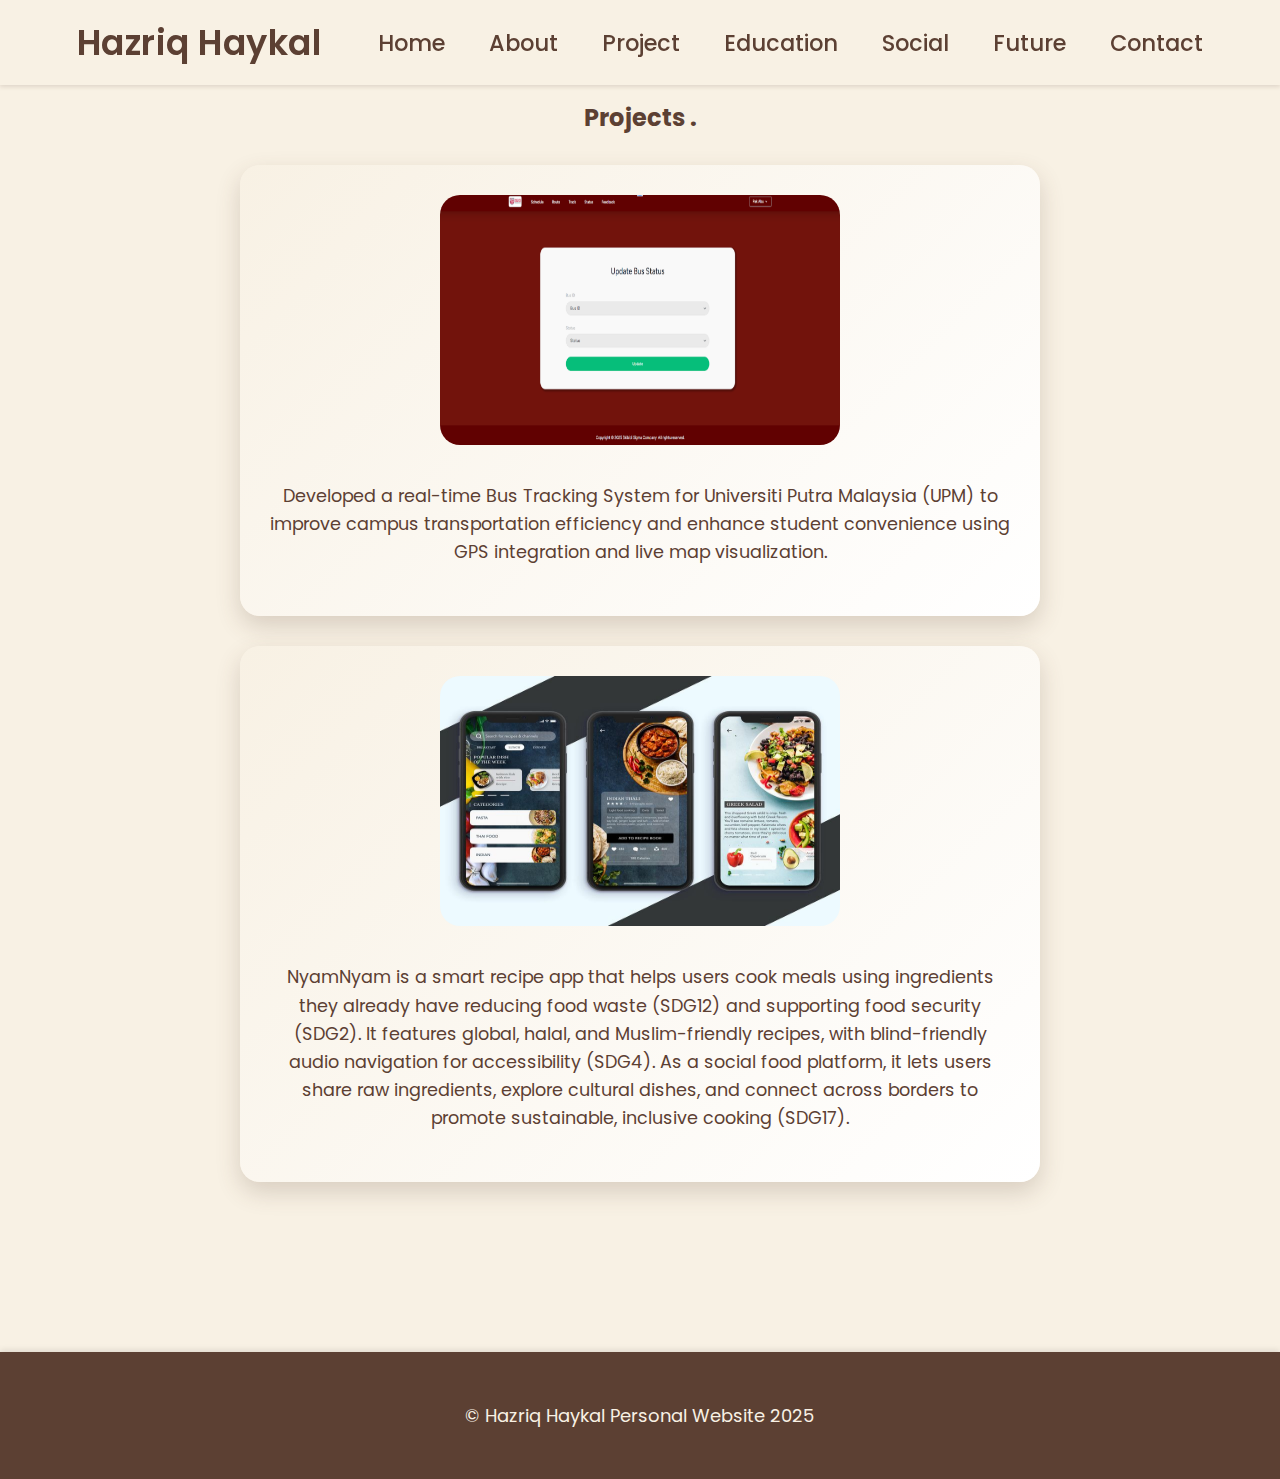
<file: Project.html>
<!DOCTYPE html>
<html lang="en">
<head>
    <meta charset="UTF-8">
    <meta name="viewport" content="width=device-width, initial-scale=1.0">
    <title>My project</title>
    <link rel="stylesheet" href="styles.css">
    <link href="https://fonts.googleapis.com/css2?family=Poppins&display=swap" rel="stylesheet">


    <header>
        <a href="index.html" class="logo">Hazriq Haykal</a>
        <nav>
            <a href="index.html">Home</a>
            <a href="about.html">About</a>
            <a href="Project.html">Project</a>
            <a href="education.html">Education</a>
            <a href="social.html">Social</a>
            <a href="future.html">Future</a>
            <a href="contact.html">Contact</a>   
        </nav>
    </header>
    <div class="container">
        <h2>Projects .</h2>
        <div class="future">
            <img src="BTS.png" alt="Bus Tracking System" width="400" height="250">
            <p>Developed a real-time Bus Tracking System for Universiti Putra Malaysia (UPM) to improve campus transportation efficiency and enhance student convenience using GPS integration and live map visualization.</p>
        </div>
        <div class="future">
        <img src="recipeui.jpg" alt="Recipe app" width="400" height="250">
        <p>NyamNyam is a smart recipe app that helps users cook meals using ingredients they already have reducing food waste (SDG12) and supporting food security (SDG2). It features global, halal, and Muslim-friendly recipes, with blind-friendly audio navigation for accessibility (SDG4).

            As a social food platform, it lets users share raw ingredients, explore cultural dishes, and connect across borders to promote sustainable, inclusive cooking (SDG17).</p>
        </div>
        
    </div>

    <footer class="footer">
        <p>© Hazriq Haykal Personal Website 2025</p>
    </footer>

</body>
</html>
</file>
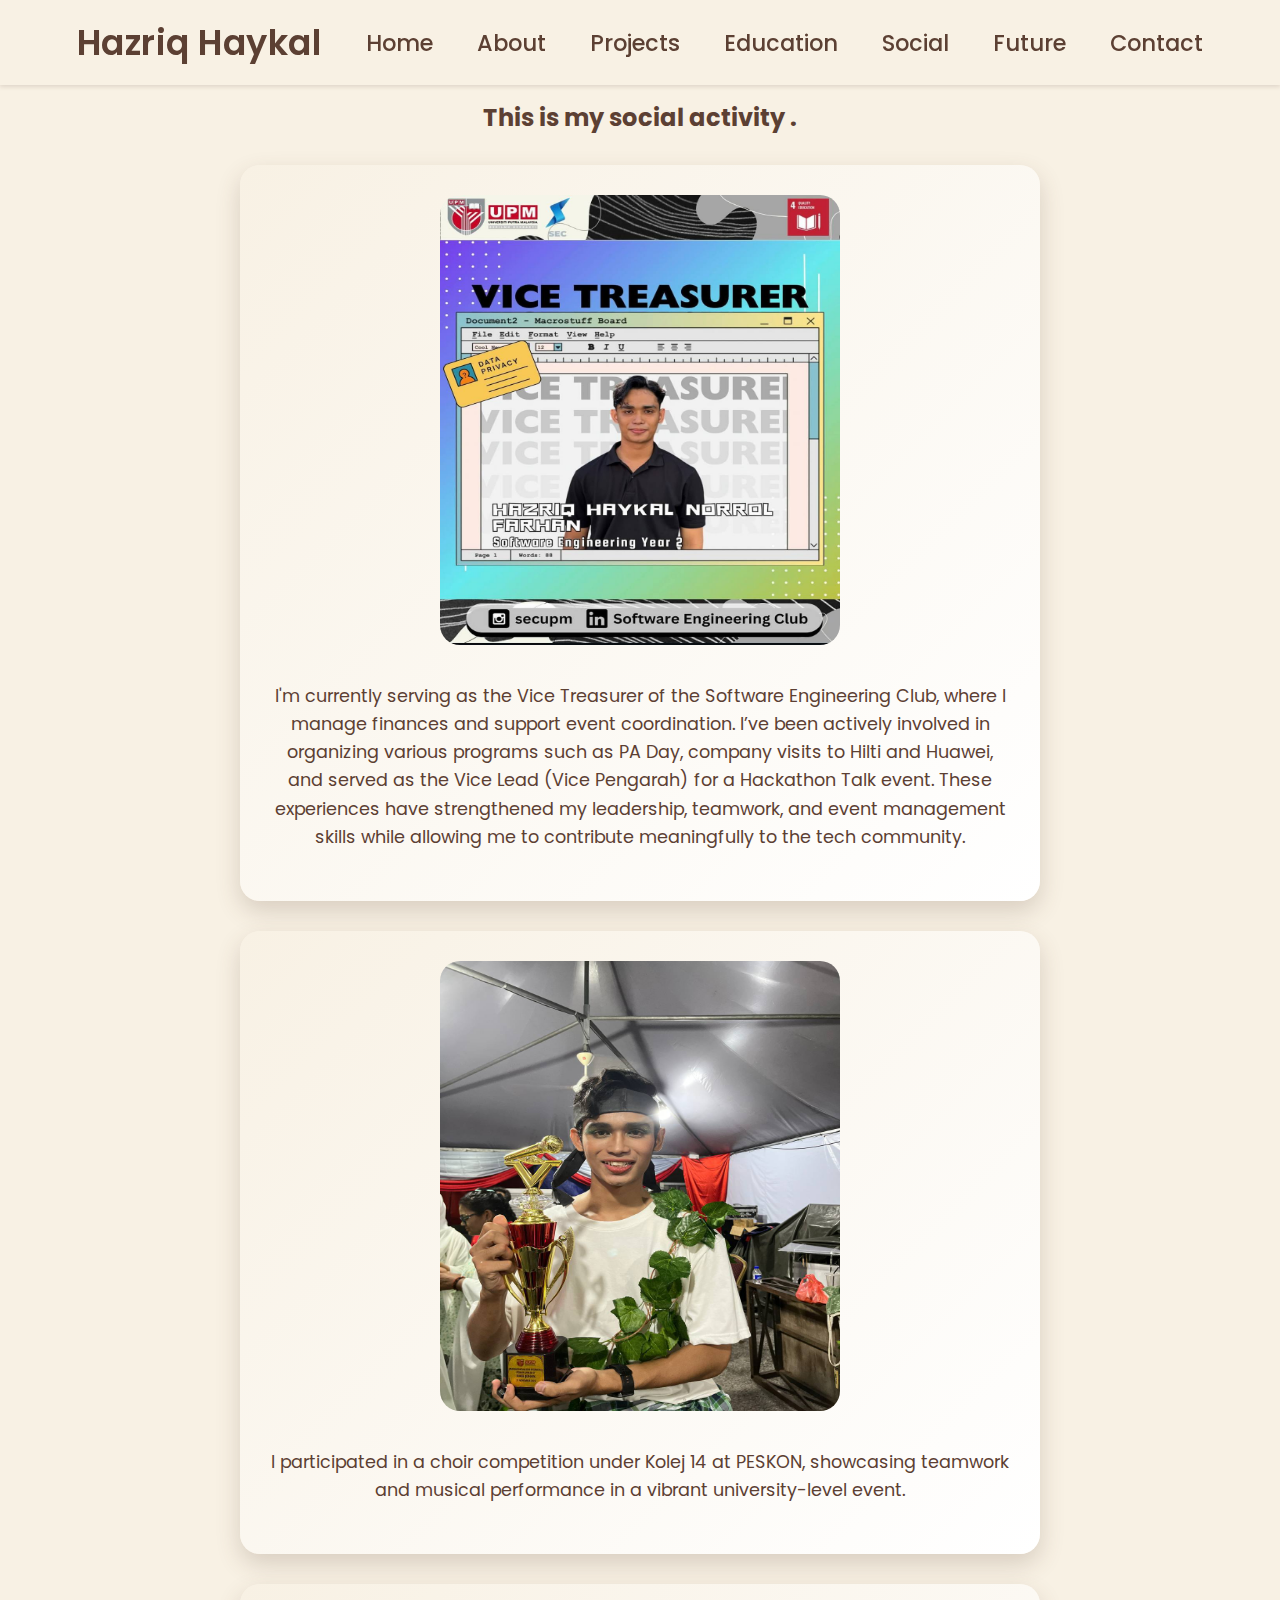
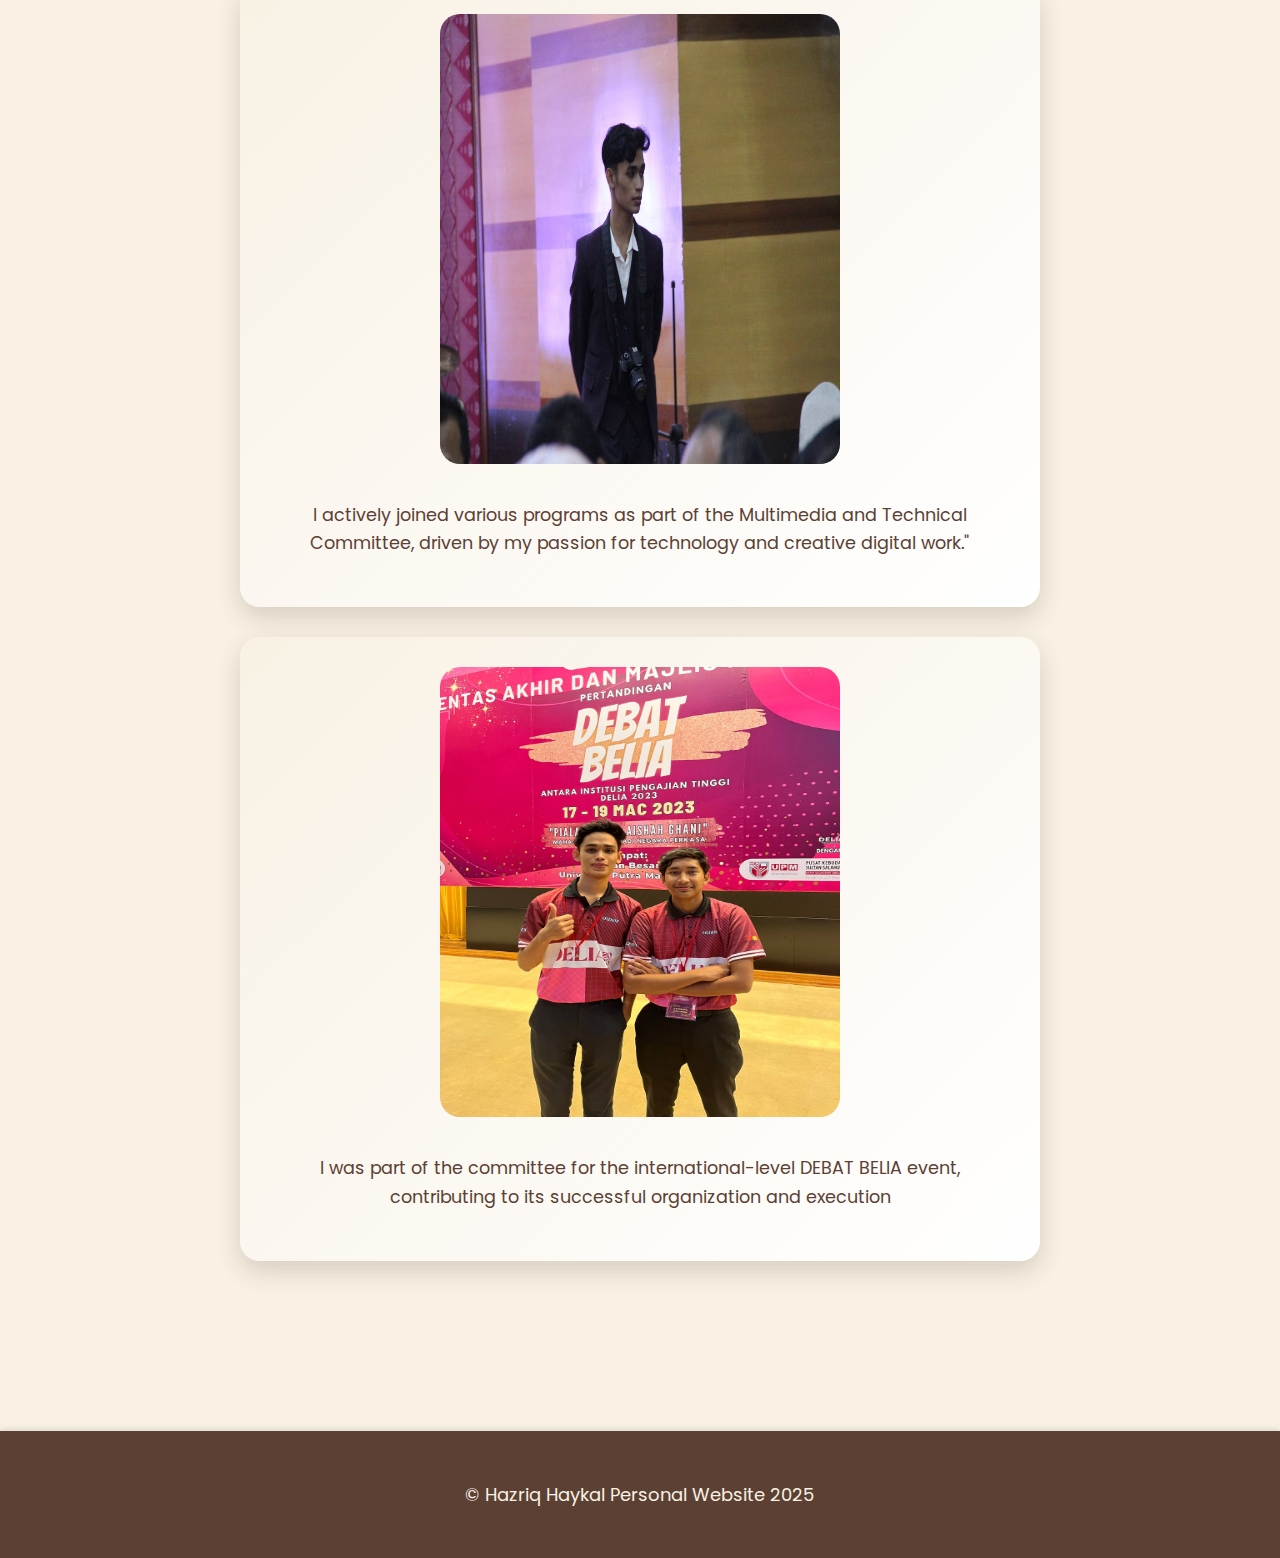
<file: social.html>
<!DOCTYPE html>
<html lang="en">
<head>
    <meta charset="UTF-8">
    <meta name="viewport" content="width=device-width, initial-scale=1.0">
    <title>Social Activity </title>
    <link rel="stylesheet" href="styles.css">
    <link href="https://fonts.googleapis.com/css2?family=Poppins&display=swap" rel="stylesheet">

</head>
<body>
    <header>
        <a href="index.html" class="logo">Hazriq Haykal</a>
        <nav>
            <a href="index.html">Home</a>
            <a href="about.html">About</a>
            <a href="Project.html">Projects</a>
            <a href="education.html">Education</a>
            <a href="Social.html">Social</a>
            <a href="future.html">Future</a>
            <a href="contact.html">Contact</a>   
        </nav>
    </header>


<div class="container">
<h2>This is my social activity .</h2>
<div class="future">
<img src="sec.jpg" alt="SEC" width="400" height="450">
<p>I'm currently serving as the Vice Treasurer of the Software Engineering Club, where I manage finances and support event coordination. I’ve been actively involved in organizing various programs such as PA Day, company visits to Hilti and Huawei, and served as the Vice Lead (Vice Pengarah) for a Hackathon Talk event. These experiences have strengthened my leadership, teamwork, and event management skills while allowing me to contribute meaningfully to the tech community.</p>
</div>
<div class="future">
<img src="choir.jpg" alt="Choir" width="400" height="450">
<p>I participated in a choir competition under Kolej 14 at PESKON, showcasing teamwork and musical performance in a vibrant university-level event.</p>
</div>
<div class="future">
<img src="camera.jpg" alt="Multimedia" width="400" height="450">
<p>I actively joined various programs as part of the Multimedia and Technical Committee, driven by my passion for technology and creative digital work."</p>
</div>
<div class="future">
    <img src="joinedajk.jpg" alt="Debat" width="400" height="450">
    <p>I was part of the committee for the international-level DEBAT BELIA event, contributing to its successful organization and execution</p>
    </div>
</div>
<footer class="footer">
    <p>© Hazriq Haykal Personal Website 2025</p>
</footer>

</body>
</html>
</file>
<file: styles.css>
@import url('https://fonts.googleapis.com/css2?family=Poppins:wght@300;400;500;600&display=swap');

* {
  margin: 0;
  padding: 0;
  box-sizing: border-box;
}

body {
  background-color: #F8F1E4;
  font-family: 'Poppins', sans-serif;
  color: #5c4033;
  text-align: center;
  display: flex;
  flex-direction: column;
  align-items: center;
}

header {
  position: fixed;
  top: 0;
  left: 0;
  width: 100%;
  padding: 1rem 6%;
  background-color: #F8F1E4;
  display: flex;
  justify-content: space-between;
  align-items: center;
  box-shadow: 0 2px 4px rgba(92, 64, 51, 0.15);
  z-index: 1000;
}

.logo {
  font-size: 2.2rem;
  color: #5c4033;
  font-weight: 600;
  cursor: pointer;
  letter-spacing: 0.5px;
  text-decoration: none;
}



nav a {
  font-size: 1.4rem;
  color: #5c4033;
  margin-left: 2.5rem;
  font-weight: 500;
  text-decoration: none;
  transition: color 0.3s ease, font-weight 0.3s ease;
}

nav a:hover,
nav a.active {
  color: #372b13;
  font-weight: 600;
}

.container {
  max-width: 1000px;
  margin: 0 auto;
  padding: 100px;
  font-family: 'Poppins', sans-serif;
  text-align: center;
  flex: 1;;
}

p, body.homepage p {
  margin: 30px 0;
  font-size: 18px;
  line-height: 1.5;
}

.footer {
  text-align: center;
  background-color: #5c4033;
  color: #F8F1E4;
  padding: 15px;
  margin-top: 20px;
  width: 100%;
}

.profile-img {
  width: 200px;
  border-radius: 50%;
  margin-top: 20px;
}

.about {
  max-width: 1000px;
  margin: 50px auto;
  padding: 30px;
  background-color: #FFF8F0;
  border-radius: 20px;
  box-shadow: 0 10px 25px rgba(92, 64, 51, 0.1);
  line-height: 1.8;
  animation: fadeIn 1s ease-in;
}

.about h3 {
  font-size: 2em;
  color: #5c4033;
  text-align: center;
  margin-bottom: 20px;
}

.about p {
  margin-bottom: 20px;
  font-size: 1.05em;
  text-align: justify;
}

.about em {
  font-style: normal;
  font-weight: bold;
  color: #000;
}

.about:hover {
  transform: scale(1.02);
  box-shadow: 0 15px 35px rgba(92, 64, 51, 0.3);
}

@keyframes fadeIn {
  from { opacity: 0; transform: translateY(20px); }
  to { opacity: 1; transform: translateY(0); }
}

.btn {
  display: inline-block;
  padding: 12px 28px;
  font-size: 1rem;
  font-weight: 500;
  background-color: #5c4033;
  color: #F8F1E4;
  border: none;
  border-radius: 30px;
  text-decoration: none;
  cursor: pointer;
  transition: background-color 0.3s ease, transform 0.2s ease, box-shadow 0.3s ease;
  box-shadow: 0 6px 12px rgba(92, 64, 51, 0.2);
}

.btn:hover {
  background-color: #372b13;
  transform: translateY(-2px);
  box-shadow: 0 10px 20px rgba(92, 64, 51, 0.3);
}

.btn-outline {
  background-color: transparent;
  color: #5c4033;
  border: 2px solid #5c4033;
}

.btn-outline:hover {
  background-color: #5c4033;
  color: #F8F1E4;
}

table {
  margin-top: 40px;
  border-collapse: collapse;
  width: 100%;
  background-color: #FFF8F0;
  box-shadow: 0 10px 25px rgba(92, 64, 51, 0.1); /* Fixed here */
  border-radius: 9px;
  overflow: hidden;
  margin-bottom: 40px;
}

th, td {
  padding: 12px;
  border: 1px solid #DDD;
  text-align: left;
}

th {
  background-color: #ebe8e8;
  color: #372b13;
}

td {
  background-color: #FFF8F0;
}

tr:hover td {
  background-color: #EDE0D4;
}

.life-section {
  text-align: center;
  margin-top: 40px;
  width: 80%;
}

.life-item {
  display: flex;
  align-items: center;
  justify-content: space-between;
  background-color: #FFF;
  border-radius: 10px;
  box-shadow: 0 4px 8px rgba(92, 64, 51, 0.1);
  padding: 15px;
  margin-bottom: 20px;
}

.life-item img {
  width: 40%;
  max-height: 250px;
  object-fit: cover;
  border-radius: 8px;

}

.life-item p {
  width: 50%;
  font-size: 18px;
  color: #5c4033;
  text-align: justify;
}

.life-item:nth-child(even) {
  flex-direction: row-reverse;
}

.future img {
  border-radius: 20px;
}

.future {
  background: linear-gradient(135deg, #F8F1E4 0%, #fff 100%);
  margin: 30px auto;
  padding: 30px;
  border-radius: 20px;
  box-shadow: 0 10px 25px rgba(92, 64, 51, 0.2);
  color: #5c4033;
  transition: transform 0.3s ease, box-shadow 0.3s ease;
  max-width: 900px;
  text-align: center;
  animation: fadeInUp 1s ease-in-out;
}

.future:hover {
  transform: scale(1.02);
  box-shadow: 0 15px 35px rgba(92, 64, 51, 0.3);
}

.future h3 {
  font-size: 2rem;
  margin-bottom: 15px;
  color: #4a2f1e;
}

.future p {
  font-size: 1.1rem;
  line-height: 1.6;
  margin-bottom: 20px;
}

@keyframes fadeInUp {
  from {
    opacity: 0;
    transform: translateY(30px);
  }
  to {
    opacity: 1;
    transform: translateY(0);
  }
}

@media (max-width: 768px) {
  .life-item {
    flex-direction: column;
    text-align: center;
  }

  .life-item img, .life-item p {
    width: 100%;
  }

  .about {
    padding: 20px;
  }

  .about h3 {
    font-size: 1.5em;
  }

  .about p {
    font-size: 1em;
  }
}

/* GALLERY SECTION */
.gallery {
  margin-top: 130px;
  padding: 50px 5%;
  max-width: 1200px;
  width: 100%;
  text-align: center;
}

.gallery h2 {
  font-size: 2.5rem;
  margin-bottom: 40px;
  color: #5c4033;
  position: relative;
  display: inline-block;
}

.gallery h2::after {
  content: '';
  display: block;
  width: 60%;
  height: 4px;
  background-color: #5c4033;
  margin: 10px auto 0;
  border-radius: 10px;
}

.gallery-grid {
  display: grid;
  grid-template-columns: repeat(auto-fit, minmax(250px, 1fr));
  gap: 25px;
}

.gallery-grid img {
  width: 100%;
  height: 100%;
  object-fit: cover;
  border-radius: 15px;
  box-shadow: 0 10px 20px rgba(92, 64, 51, 0.15);
  transition: transform 0.4s ease, box-shadow 0.4s ease;
}

.gallery-grid img:hover {
  transform: scale(1.05);
  box-shadow: 0 15px 30px rgba(92, 64, 51, 0.3);
}

.footer {
  text-align: center;
  background-color: #5c4033;
  color: #F8F1E4;
  padding: 20px;
  font-size: 1rem;
  margin-top: 40px;
  width: 100%;
  box-shadow: 0 -2px 6px rgba(0, 0, 0, 0.1);
}

.contact-form {
    margin-top: 20px;
    font-family: 'Poppins', sans-serif;
    max-width: 600px;
}

.contact-form input[type="text"],
.contact-form input[type="email"],
.contact-form textarea {
    width: 100%;
    padding: 10px;
    margin: 6px 0 12px 0;
    border: 1px solid #ccc;
    border-radius: 4px;
    font-family: 'Poppins', sans-serif;
}

.contact-form input[type="submit"] {
    background-color: #4CAF50;
    color: white;
    padding: 10px 16px;
    border: none;
    border-radius: 4px;
    cursor: pointer;
}

.contact-form input[type="submit"]:hover {
    background-color: #45a049;
}
</file>
